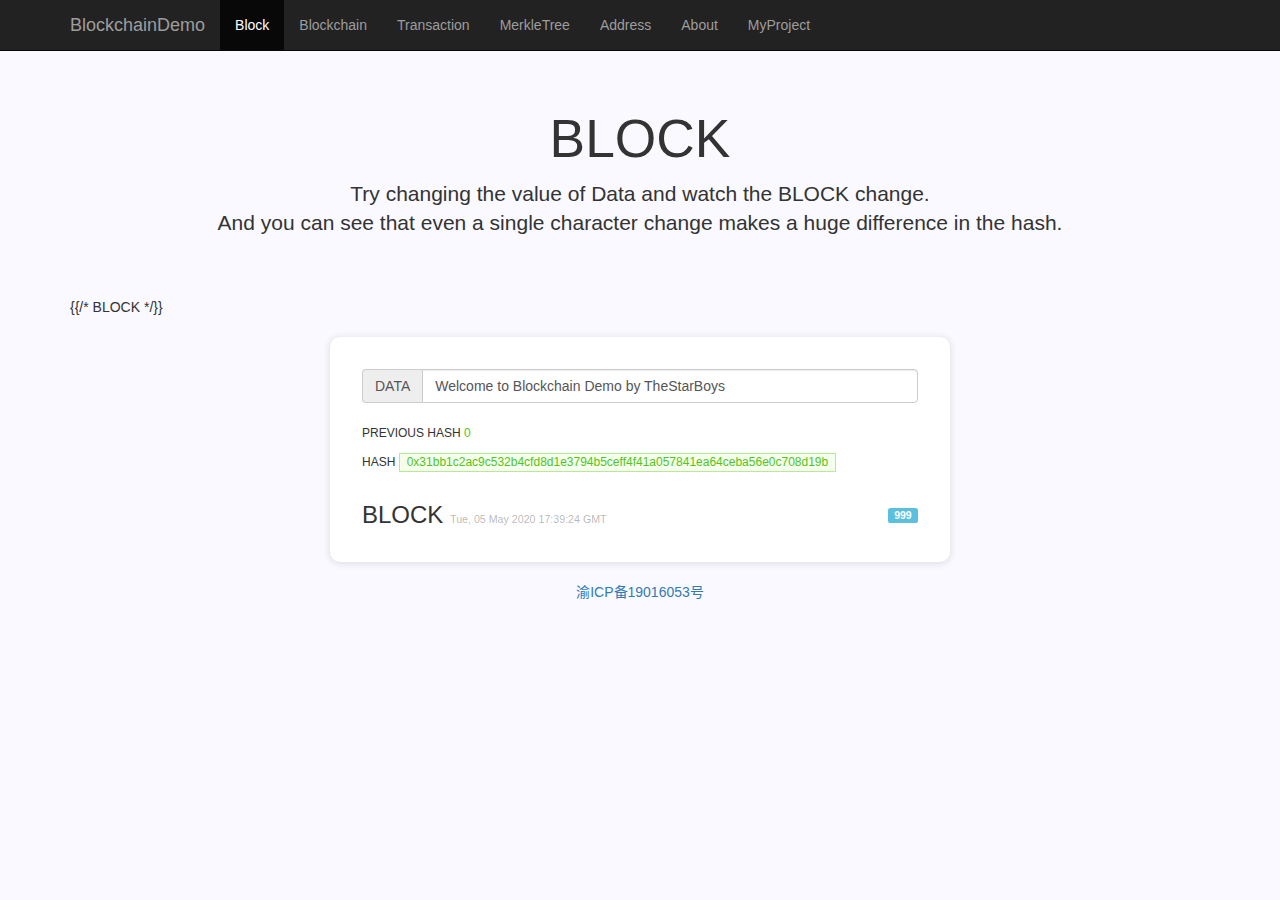
<file: views/block.html>
<!DOCTYPE html>
<html lang="zh-CN">
<head>
    <meta charset="utf-8">
    <meta http-equiv="X-UA-Compatible" content="IE=edge">
    <meta name="viewport" content="width=device-width, initial-scale=1">
    <!-- 上述3个meta标签*必须*放在最前面，任何其他内容都*必须*跟随其后！ -->
    <title>Blockchain Demo</title>
    <!-- Bootstrap -->
    <link href="../static/css/bootstrap.min.css" rel="stylesheet">

    <!-- HTML5 shim 和 Respond.js 是为了让 IE8 支持 HTML5 元素和媒体查询（media queries）功能 -->
    <!-- 警告：通过 file:// 协议（就是直接将 html 页面拖拽到浏览器中）访问页面时 Respond.js 不起作用 -->
    <!--[if lt IE 9]>
    <script src="https://cdn.jsdelivr.net/npm/html5shiv@3.7.3/dist/html5shiv.min.js"></script>
    <script src="https://cdn.jsdelivr.net/npm/respond.js@1.4.2/dest/respond.min.js"></script>
    <![endif]-->
    <style>
    body {
        padding-top: 50px;
        background-color: #f9f9ff;
    }

    .starter-template {
        padding: 40px 15px;
        text-align: center;
    }
    .block {
        width: 620px;
        height: 225px;
        margin: 20px auto;
        background-color: #fff;
        padding: 32px;
        border-radius: 10px;
        box-shadow: 0 1px 7px 1px rgba(0, 0, 0, 0.1);
    }

    .block:hover {
        box-shadow: 0 0 50px 10px rgba(0, 0, 0, 0.1)
    }
    .ft-size-12 {
        font-size: 12px;
    }
    .ant-card {
        color: rgba(0, 0, 0, 0.3);
    }
    .ant-tag-green {
        color: #52c41a;
        background: #f6ffed;
        display: inline-block;
        border: 1px solid #b7eb8f;
        padding: 0 7px;
        font-size: 12px;
    }
</style>
</head>
<body>
<nav class="navbar navbar-inverse navbar-fixed-top">
    <div class="container">
        <div class="navbar-header">
            <button type="button" class="navbar-toggle collapse" data-toggle="collapse" data-target="#navbar"
                    aria-expanded="false" aria-controls="navbar">
                <span class="sr-only">Toggle navigation</span>
                <span class="icon-bar"></span>
                <span class="icon-bar"></span>
                <span class="icon-bar"></span>
            </button>
            <a href="/blockchain" class="navbar-brand">BlockchainDemo</a>
        </div>
        <div class="collapse navbar-collapse">
            <ul class="nav navbar-nav">
                <li class="active"><a href="/block">Block</a></li>
                <li><a href="/blockchain">Blockchain</a></li>
                <li><a href="/transaction">Transaction</a></li>
                <li><a href="/merkleTree">MerkleTree</a></li>
                <li><a href="/address">Address</a></li>
                <li><a href="#About">About</a></li>
                <li><a href="https://github.com/TheStarBoys/blockchainDemo" target="_blank">MyProject</a></li>
            </ul>
        </div>
    </div>
</nav>

<div class="container">
    <div class="starter-template">
        <h1 style="font-family: DINPro,-apple-system,BlinkMacSystemFont,
             Segoe UI,Roboto,Oxygen,Ubuntu,Cantarell,Fira Sans,Droid Sans,
             Helvetica Neue,sans-serif; font-size: 40pt;">BLOCK</h1>
        <p class="lead">
            Try changing the value of Data and watch the BLOCK change.<br>
            And you can see that even a single character change makes a huge difference in the hash.<br>
        </p>
    </div>

{{/* BLOCK */}}
    <div class="block" >
        <div class="input-group">
            <span class="input-group-addon" id="basic-addon1">DATA</span>
            <input type="text" class="form-control" placeholder="" aria-describedby="basic-addon1"
                   id="data" oninput="putHash()"
                   value="Welcome to Blockchain Demo by TheStarBoys">
        </div>
        <p style="margin-top: 22px" class="ft-size-12">PREVIOUS HASH
            <span style="color: #52c41a;">0</span>
        </p>
        <p style="margin-top: 10px" class="ft-size-12">HASH <span class="ant-tag-green" id="hash">0x31bb1c2ac9c532b4cfd8d1e3794b5ceff4f41a057841ea64ceba56e0c708d19b</span>
        </p>
        <div class="clearfix" style="height: 54px">
            <h3 class="pull-left">BLOCK
                <small id="timestamp" style="font-size: 8pt;" class="ant-card">Tue, 05 May 2020 17:39:24 GMT</small>
            </h3>
            <span id="nonce" class="label label-info pull-right" style="margin-top: 26px;">999</span>
        </div>
    </div>

    <div style="text-align: center">
        <a href="http://www.beian.miit.gov.cn" target="_blank"><span>渝ICP备19016053号</span></a>
    </div>
</div>
<script>
    var data = document.getElementById("data");
    function putHash() {
        // 要进行hash运算的数据
        var text = data.value;
        console.log(text);
        // 原有方法不支持非https协议下运行
        // digestMessage(text).then(digestValue => {
        //     console.log(hexString(digestValue));
        //     hash.innerHTML = "0x" + hexString(digestValue);
        // });

        // prepare data
        var date=new Date();
        var curStamp = date.getTime();
        console.log("curStamp: ", curStamp);
        var sha = "";
        var targetBits = 2;
        console.log("targetValue: ", targetBits);

        for (var nonce = 0; nonce < 1 << 31-1; nonce++) {
            sha = hex_sha256(curStamp + nonce + text);
            console.log("sha:", sha);
            if (sha.slice(0, targetBits) == 0) {
                // 更新区块值

                // 更新nonce值
                var nonceElem = document.getElementById("nonce");
                nonceElem.innerHTML = "" + nonce;

                // 更新时间戳值
                var timestamp = document.getElementById("timestamp");
                timestamp.innerHTML = "" + date.toUTCString();

                // 更新哈希值
                var hash = document.getElementById("hash");
                hash.innerHTML = "0x" + sha;
                break
            }
        }

        console.log(sha);
    }
</script>

<!-- jQuery (Bootstrap 的所有 JavaScript 插件都依赖 jQuery，所以必须放在前边) -->
<script src="https://cdn.jsdelivr.net/npm/jquery@1.12.4/dist/jquery.min.js"></script>
<!-- 加载 Bootstrap 的所有 JavaScript 插件。你也可以根据需要只加载单个插件。 -->
<script src="../static/js/bootstrap.min.js"></script>
<script src="../static/js/SHA-256.js"></script>
<script src="../static/js/bi.js"></script>
</body>
</html>
</file>
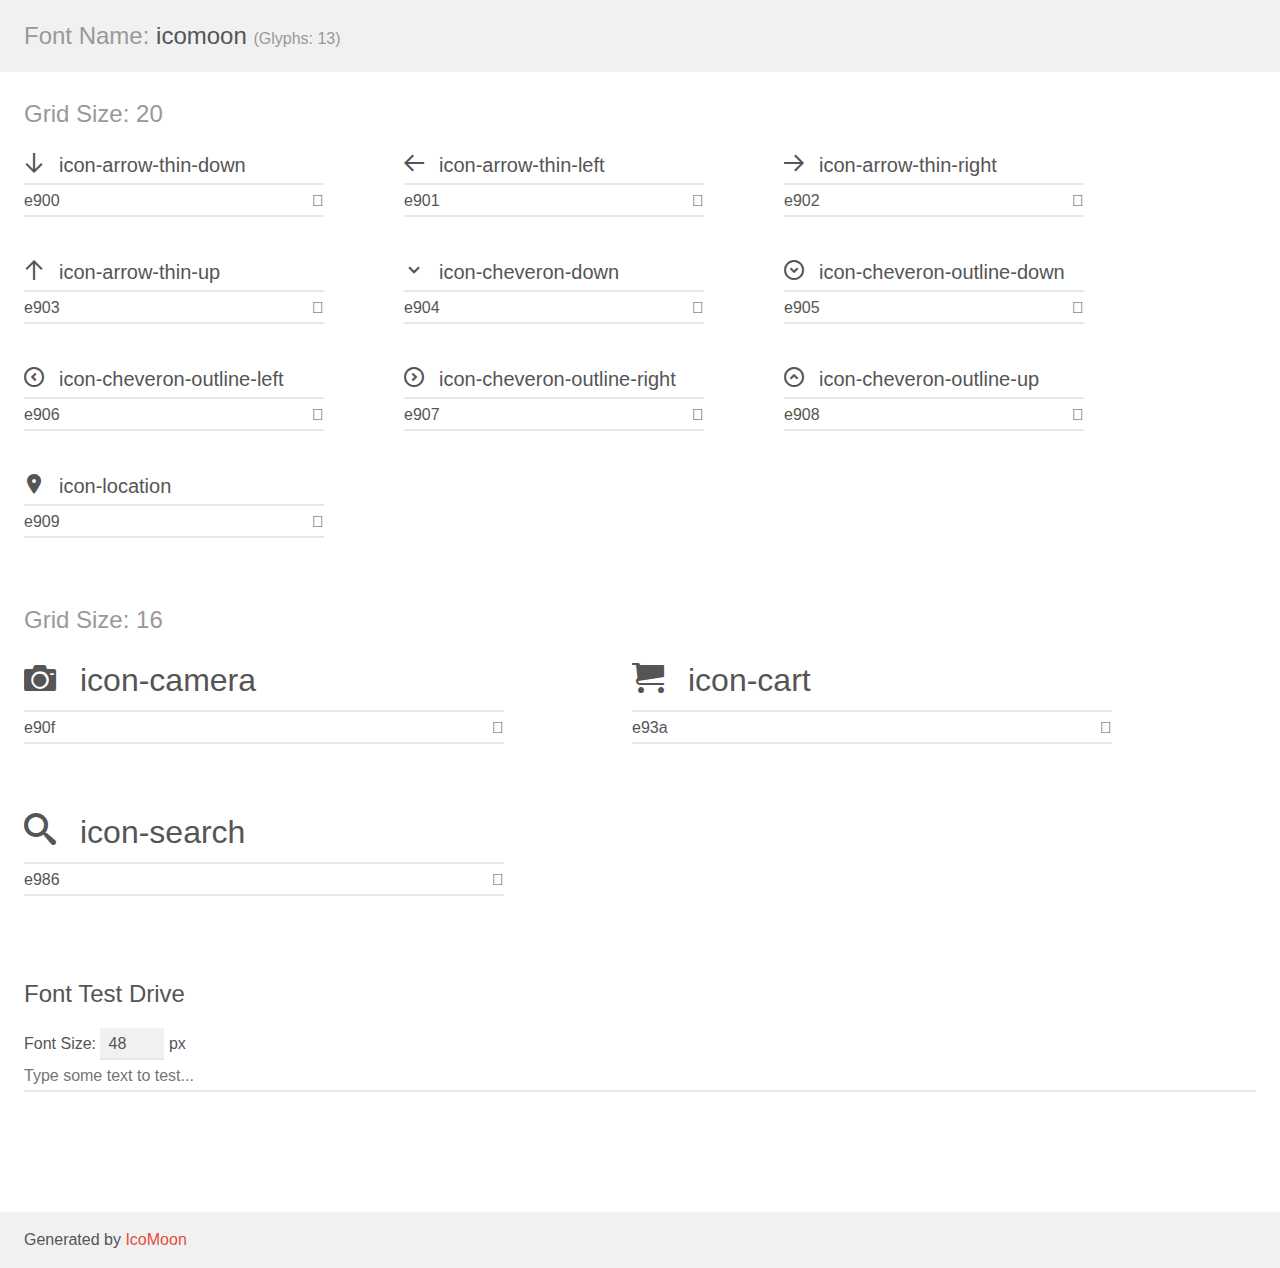
<file: static/icomoon/demo.html>
<!doctype html>
<html>
<head>
    <meta charset="utf-8">
    <title>IcoMoon Demo</title>
    <meta name="description" content="An Icon Font Generated By IcoMoon.io">
    <meta name="viewport" content="width=device-width, initial-scale=1">
    <link rel="stylesheet" href="demo-files/demo.css">
    <link rel="stylesheet" href="style.css"></head>
<body>
    <div class="bgc1 clearfix">
        <h1 class="mhmm mvm"><span class="fgc1">Font Name:</span> icomoon <small class="fgc1">(Glyphs:&nbsp;13)</small></h1>
    </div>
    <div class="clearfix mhl ptl">
        <h1 class="mvm mtn fgc1">Grid Size: 20</h1>
        <div class="glyph fs1">
            <div class="clearfix bshadow0 pbs">
                <span class="icon-arrow-thin-down">
                
                </span>
                <span class="mls"> icon-arrow-thin-down</span>
            </div>
            <fieldset class="fs0 size1of1 clearfix hidden-false">
                <input type="text" readonly value="e900" class="unit size1of2" />
                <input type="text" maxlength="1" readonly value="&#xe900;" class="unitRight size1of2 talign-right" />
            </fieldset>
            <div class="fs0 bshadow0 clearfix hidden-true">
                <span class="unit pvs fgc1">liga: </span>
                <input type="text" readonly value="" class="liga unitRight" />
            </div>
        </div>
        <div class="glyph fs1">
            <div class="clearfix bshadow0 pbs">
                <span class="icon-arrow-thin-left">
                
                </span>
                <span class="mls"> icon-arrow-thin-left</span>
            </div>
            <fieldset class="fs0 size1of1 clearfix hidden-false">
                <input type="text" readonly value="e901" class="unit size1of2" />
                <input type="text" maxlength="1" readonly value="&#xe901;" class="unitRight size1of2 talign-right" />
            </fieldset>
            <div class="fs0 bshadow0 clearfix hidden-true">
                <span class="unit pvs fgc1">liga: </span>
                <input type="text" readonly value="" class="liga unitRight" />
            </div>
        </div>
        <div class="glyph fs1">
            <div class="clearfix bshadow0 pbs">
                <span class="icon-arrow-thin-right">
                
                </span>
                <span class="mls"> icon-arrow-thin-right</span>
            </div>
            <fieldset class="fs0 size1of1 clearfix hidden-false">
                <input type="text" readonly value="e902" class="unit size1of2" />
                <input type="text" maxlength="1" readonly value="&#xe902;" class="unitRight size1of2 talign-right" />
            </fieldset>
            <div class="fs0 bshadow0 clearfix hidden-true">
                <span class="unit pvs fgc1">liga: </span>
                <input type="text" readonly value="" class="liga unitRight" />
            </div>
        </div>
        <div class="glyph fs1">
            <div class="clearfix bshadow0 pbs">
                <span class="icon-arrow-thin-up">
                
                </span>
                <span class="mls"> icon-arrow-thin-up</span>
            </div>
            <fieldset class="fs0 size1of1 clearfix hidden-false">
                <input type="text" readonly value="e903" class="unit size1of2" />
                <input type="text" maxlength="1" readonly value="&#xe903;" class="unitRight size1of2 talign-right" />
            </fieldset>
            <div class="fs0 bshadow0 clearfix hidden-true">
                <span class="unit pvs fgc1">liga: </span>
                <input type="text" readonly value="" class="liga unitRight" />
            </div>
        </div>
        <div class="glyph fs1">
            <div class="clearfix bshadow0 pbs">
                <span class="icon-cheveron-down">
                
                </span>
                <span class="mls"> icon-cheveron-down</span>
            </div>
            <fieldset class="fs0 size1of1 clearfix hidden-false">
                <input type="text" readonly value="e904" class="unit size1of2" />
                <input type="text" maxlength="1" readonly value="&#xe904;" class="unitRight size1of2 talign-right" />
            </fieldset>
            <div class="fs0 bshadow0 clearfix hidden-true">
                <span class="unit pvs fgc1">liga: </span>
                <input type="text" readonly value="" class="liga unitRight" />
            </div>
        </div>
        <div class="glyph fs1">
            <div class="clearfix bshadow0 pbs">
                <span class="icon-cheveron-outline-down">
                
                </span>
                <span class="mls"> icon-cheveron-outline-down</span>
            </div>
            <fieldset class="fs0 size1of1 clearfix hidden-false">
                <input type="text" readonly value="e905" class="unit size1of2" />
                <input type="text" maxlength="1" readonly value="&#xe905;" class="unitRight size1of2 talign-right" />
            </fieldset>
            <div class="fs0 bshadow0 clearfix hidden-true">
                <span class="unit pvs fgc1">liga: </span>
                <input type="text" readonly value="" class="liga unitRight" />
            </div>
        </div>
        <div class="glyph fs1">
            <div class="clearfix bshadow0 pbs">
                <span class="icon-cheveron-outline-left">
                
                </span>
                <span class="mls"> icon-cheveron-outline-left</span>
            </div>
            <fieldset class="fs0 size1of1 clearfix hidden-false">
                <input type="text" readonly value="e906" class="unit size1of2" />
                <input type="text" maxlength="1" readonly value="&#xe906;" class="unitRight size1of2 talign-right" />
            </fieldset>
            <div class="fs0 bshadow0 clearfix hidden-true">
                <span class="unit pvs fgc1">liga: </span>
                <input type="text" readonly value="" class="liga unitRight" />
            </div>
        </div>
        <div class="glyph fs1">
            <div class="clearfix bshadow0 pbs">
                <span class="icon-cheveron-outline-right">
                
                </span>
                <span class="mls"> icon-cheveron-outline-right</span>
            </div>
            <fieldset class="fs0 size1of1 clearfix hidden-false">
                <input type="text" readonly value="e907" class="unit size1of2" />
                <input type="text" maxlength="1" readonly value="&#xe907;" class="unitRight size1of2 talign-right" />
            </fieldset>
            <div class="fs0 bshadow0 clearfix hidden-true">
                <span class="unit pvs fgc1">liga: </span>
                <input type="text" readonly value="" class="liga unitRight" />
            </div>
        </div>
        <div class="glyph fs1">
            <div class="clearfix bshadow0 pbs">
                <span class="icon-cheveron-outline-up">
                
                </span>
                <span class="mls"> icon-cheveron-outline-up</span>
            </div>
            <fieldset class="fs0 size1of1 clearfix hidden-false">
                <input type="text" readonly value="e908" class="unit size1of2" />
                <input type="text" maxlength="1" readonly value="&#xe908;" class="unitRight size1of2 talign-right" />
            </fieldset>
            <div class="fs0 bshadow0 clearfix hidden-true">
                <span class="unit pvs fgc1">liga: </span>
                <input type="text" readonly value="" class="liga unitRight" />
            </div>
        </div>
        <div class="glyph fs1">
            <div class="clearfix bshadow0 pbs">
                <span class="icon-location">
                
                </span>
                <span class="mls"> icon-location</span>
            </div>
            <fieldset class="fs0 size1of1 clearfix hidden-false">
                <input type="text" readonly value="e909" class="unit size1of2" />
                <input type="text" maxlength="1" readonly value="&#xe909;" class="unitRight size1of2 talign-right" />
            </fieldset>
            <div class="fs0 bshadow0 clearfix hidden-true">
                <span class="unit pvs fgc1">liga: </span>
                <input type="text" readonly value="" class="liga unitRight" />
            </div>
        </div>
    </div>
    <div class="clearfix mhl ptl">
        <h1 class="mvm mtn fgc1">Grid Size: 16</h1>
        <div class="glyph fs2">
            <div class="clearfix bshadow0 pbs">
                <span class="icon-camera">
                
                </span>
                <span class="mls"> icon-camera</span>
            </div>
            <fieldset class="fs0 size1of1 clearfix hidden-false">
                <input type="text" readonly value="e90f" class="unit size1of2" />
                <input type="text" maxlength="1" readonly value="&#xe90f;" class="unitRight size1of2 talign-right" />
            </fieldset>
            <div class="fs0 bshadow0 clearfix hidden-true">
                <span class="unit pvs fgc1">liga: </span>
                <input type="text" readonly value="camera, photo" class="liga unitRight" />
            </div>
        </div>
        <div class="glyph fs2">
            <div class="clearfix bshadow0 pbs">
                <span class="icon-cart">
                
                </span>
                <span class="mls"> icon-cart</span>
            </div>
            <fieldset class="fs0 size1of1 clearfix hidden-false">
                <input type="text" readonly value="e93a" class="unit size1of2" />
                <input type="text" maxlength="1" readonly value="&#xe93a;" class="unitRight size1of2 talign-right" />
            </fieldset>
            <div class="fs0 bshadow0 clearfix hidden-true">
                <span class="unit pvs fgc1">liga: </span>
                <input type="text" readonly value="cart, purchase" class="liga unitRight" />
            </div>
        </div>
        <div class="glyph fs2">
            <div class="clearfix bshadow0 pbs">
                <span class="icon-search">
                
                </span>
                <span class="mls"> icon-search</span>
            </div>
            <fieldset class="fs0 size1of1 clearfix hidden-false">
                <input type="text" readonly value="e986" class="unit size1of2" />
                <input type="text" maxlength="1" readonly value="&#xe986;" class="unitRight size1of2 talign-right" />
            </fieldset>
            <div class="fs0 bshadow0 clearfix hidden-true">
                <span class="unit pvs fgc1">liga: </span>
                <input type="text" readonly value="search, magnifier" class="liga unitRight" />
            </div>
        </div>
    </div>

    <!--[if gt IE 8]><!-->
    <div class="mhl clearfix mbl">
        <h1>Font Test Drive</h1>
        <label>
            Font Size: <input id="fontSize" type="number" class="textbox0 mbm"
            min="8" value="48" />
            px
        </label>
        <input id="testText" type="text" class="phl size1of1 mvl"
        placeholder="Type some text to test..." value=""/>
        <div id="testDrive" class="icon-">&nbsp;
        </div>
    </div>
    <!--<![endif]-->
    <div class="bgc1 clearfix">
        <p class="mhl">Generated by <a href="https://icomoon.io/app">IcoMoon</a></p>
    </div>

    <script src="demo-files/demo.js"></script>
</body>
</html>
</file>
<file: static/icomoon/demo-files/demo.css>
body {
  padding: 0;
  margin: 0;
  font-family: sans-serif;
  font-size: 1em;
  line-height: 1.5;
  color: #555;
  background: #fff;
}
h1 {
  font-size: 1.5em;
  font-weight: normal;
}
small {
  font-size: .66666667em;
}
a {
  color: #e74c3c;
  text-decoration: none;
}
a:hover, a:focus {
  box-shadow: 0 1px #e74c3c;
}
.bshadow0, input {
  box-shadow: inset 0 -2px #e7e7e7;
}
input:hover {
  box-shadow: inset 0 -2px #ccc;
}
input, fieldset {
  font-family: sans-serif;
  font-size: 1em;
  margin: 0;
  padding: 0;
  border: 0;
}
input {
  color: inherit;
  line-height: 1.5;
  height: 1.5em;
  padding: .25em 0;
}
input:focus {
  outline: none;
  box-shadow: inset 0 -2px #449fdb;
}
.glyph {
  font-size: 16px;
  width: 15em;
  padding-bottom: 1em;
  margin-right: 4em;
  margin-bottom: 1em;
  float: left;
  overflow: hidden;
}
.liga {
  width: 80%;
  width: calc(100% - 2.5em);
}
.talign-right {
  text-align: right;
}
.talign-center {
  text-align: center;
}
.bgc1 {
  background: #f1f1f1;
}
.fgc1 {
  color: #999;
}
.fgc0 {
  color: #000;
}
p {
  margin-top: 1em;
  margin-bottom: 1em;
}
.mvm {
  margin-top: .75em;
  margin-bottom: .75em;
}
.mtn {
  margin-top: 0;
}
.mtl, .mal {
  margin-top: 1.5em;
}
.mbl, .mal {
  margin-bottom: 1.5em;
}
.mal, .mhl {
  margin-left: 1.5em;
  margin-right: 1.5em;
}
.mhmm {
  margin-left: 1em;
  margin-right: 1em;
}
.mls {
  margin-left: .25em;
}
.ptl {
  padding-top: 1.5em;
}
.pbs, .pvs {
  padding-bottom: .25em;
}
.pvs, .pts {
  padding-top: .25em;
}
.unit {
  float: left;
}
.unitRight {
  float: right;
}
.size1of2 {
  width: 50%;
}
.size1of1 {
  width: 100%;
}
.clearfix:before, .clearfix:after {
  content: " ";
  display: table;
}
.clearfix:after {
  clear: both;
}
.hidden-true {
  display: none;
}
.textbox0 {
  width: 3em;
  background: #f1f1f1;
  padding: .25em .5em;
  line-height: 1.5;
  height: 1.5em;
}
#testDrive {
  display: block;
  padding-top: 24px;
  line-height: 1.5;
}
.fs0 {
  font-size: 16px;
}
.fs1 {
  font-size: 20px;
}
.fs2 {
  font-size: 32px;
}
</file>
<file: static/icomoon/style.css>
@font-face {
  font-family: 'icomoon';
  src:  url('fonts/icomoon.eot?i5qls4');
  src:  url('fonts/icomoon.eot?i5qls4#iefix') format('embedded-opentype'),
    url('fonts/icomoon.ttf?i5qls4') format('truetype'),
    url('fonts/icomoon.woff?i5qls4') format('woff'),
    url('fonts/icomoon.svg?i5qls4#icomoon') format('svg');
  font-weight: normal;
  font-style: normal;
}

[class^="icon-"], [class*=" icon-"] {
  /* use !important to prevent issues with browser extensions that change fonts */
  font-family: 'icomoon' !important;
  speak: none;
  font-style: normal;
  font-weight: normal;
  font-variant: normal;
  text-transform: none;
  line-height: 1;

  /* Better Font Rendering =========== */
  -webkit-font-smoothing: antialiased;
  -moz-osx-font-smoothing: grayscale;
}

.icon-arrow-thin-down:before {
  content: "\e900";
}
.icon-arrow-thin-left:before {
  content: "\e901";
}
.icon-arrow-thin-right:before {
  content: "\e902";
}
.icon-arrow-thin-up:before {
  content: "\e903";
}
.icon-cheveron-down:before {
  content: "\e904";
}
.icon-cheveron-outline-down:before {
  content: "\e905";
}
.icon-cheveron-outline-left:before {
  content: "\e906";
}
.icon-cheveron-outline-right:before {
  content: "\e907";
}
.icon-cheveron-outline-up:before {
  content: "\e908";
}
.icon-location:before {
  content: "\e909";
}
.icon-camera:before {
  content: "\e90f";
}
.icon-cart:before {
  content: "\e93a";
}
.icon-search:before {
  content: "\e986";
}
</file>
